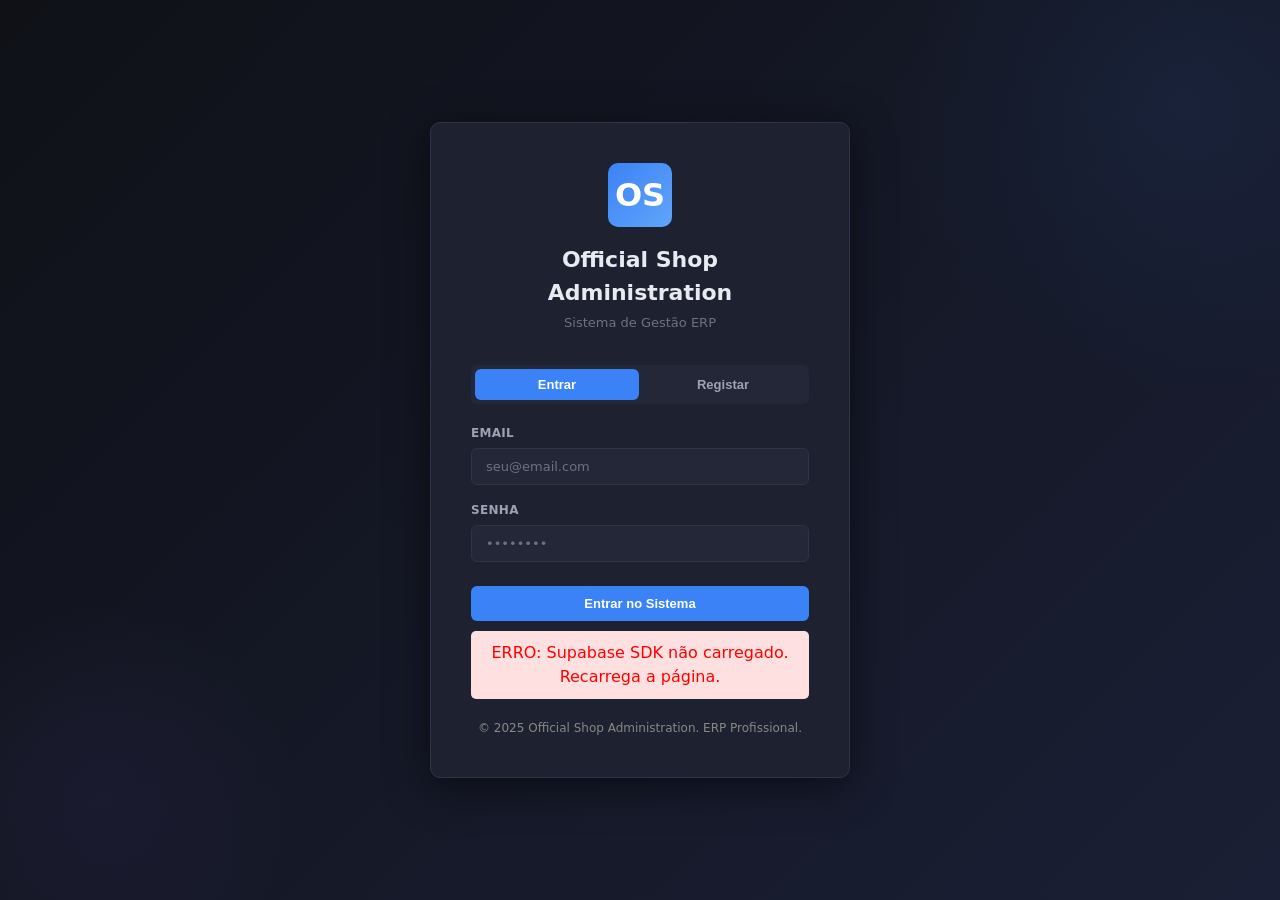
<file: index.html>
<!DOCTYPE html>
<html lang="pt">
<head>
  <meta charset="UTF-8">
  <meta name="viewport" content="width=device-width, initial-scale=1.0">
  <title>Official Shop Administration - Login</title>
  <link rel="stylesheet" href="css/style.css">
</head>
<body>
  <div class="login-page">
    <div class="login-box">
      <div class="login-logo">
        <div class="logo-icon-lg">OS</div>
        <h1>Official Shop Administration</h1>
        <p>Sistema de Gestão ERP</p>
      </div>

      <div class="tabs">
        <button class="tab-btn active" onclick="switchTab('login')">Entrar</button>
        <button class="tab-btn" onclick="switchTab('register')">Registar</button>
      </div>

      <div id="login-panel" class="tab-panel active">
        <form id="login-form" onsubmit="handleLogin(event)">
          <div class="form-group">
            <label class="form-label">Email</label>
            <input type="email" class="form-input" id="login-email" required placeholder="seu@email.com">
          </div>
          <div class="form-group">
            <label class="form-label">Senha</label>
            <input type="password" class="form-input" id="login-password" required placeholder="••••••••">
          </div>
          <button type="submit" class="btn btn-primary w-full" style="margin-top:8px;">
            <span id="login-spinner" class="loading-spinner hidden" style="width:16px;height:16px;border-width:2px;display:inline-block;vertical-align:middle;margin-right:8px;"></span>
            Entrar no Sistema
          </button>
        </form>
      </div>

      <div id="register-panel" class="tab-panel">
        <form id="register-form" onsubmit="handleRegister(event)">
          <div class="form-group">
            <label class="form-label">Nome Completo</label>
            <input type="text" class="form-input" id="reg-name" required placeholder="Seu nome">
          </div>
          <div class="form-group">
            <label class="form-label">Email</label>
            <input type="email" class="form-input" id="reg-email" required placeholder="seu@email.com">
          </div>
          <div class="form-group">
            <label class="form-label">Senha</label>
            <input type="password" class="form-input" id="reg-password" required placeholder="Mínimo 6 caracteres" minlength="6">
          </div>
          <div class="form-group">
            <label class="form-label">Perfil</label>
            <select class="form-select" id="reg-role">
              <option value="cashier">Operador de Caixa</option>
              <option value="junior_admin">Administrador Júnior</option>
              <option value="admin">Administrador</option>
            </select>
          </div>
          <button type="submit" class="btn btn-primary w-full" style="margin-top:8px;">
            Criar Conta
          </button>
        </form>
      </div>

      <div id="error-box" style="display:none;color:red;text-align:center;margin-top:10px;padding:10px;background:#ffe0e0;border-radius:5px;"></div>

      <div style="text-align:center;margin-top:20px;font-size:12px;color:#888;">
        <p>© 2025 Official Shop Administration. ERP Profissional.</p>
      </div>
    </div>
  </div>

  <!-- ========== SUPABASE SDK INLINE (sem CDN externo) ========== -->
  <script>
  /*! @supabase/supabase-js v2.39.0 - UMD build inline */
  (function(global,factory){typeof exports==="object"&&typeof module!=="undefined"?module.exports=factory():typeof define==="function"&&define.amd?define(factory):(global=typeof globalThis!=="undefined"?globalThis:global||self,global.supabase=factory())})(this,function(){"use strict";var commonjsGlobal=typeof globalThis!=="undefined"?globalThis:typeof window!=="undefined"?window:typeof global!=="undefined"?global:typeof self!=="undefined"?self:{};function getDefaultExportFromCjs(x){return x&&x.__esModule&&Object.prototype.hasOwnProperty.call(x,"default")?x["default"]:x}var supabaseUrlParser={exports:{}};(function(module,exports){(function(global,factory){module.exports=factory()})(commonjsGlobal,function(){function parse(url){var scheme=/^([a-z][a-z0-9+.-]*):/i.exec(url);if(!scheme)return null;var schemeLower=scheme[1].toLowerCase();var urlWithoutScheme=url.substring(scheme[0].length);if(schemeLower==="http"||schemeLower==="https"){var match=/^\/\/([^\/]+)/.exec(urlWithoutScheme);if(!match)return null;var hostPort=match[1];var path=urlWithoutScheme.substring(match[0].length)||"/";var hostMatch=/^([^:]+)(?::(\d+))?$/.exec(hostPort);var host=hostMatch[1];var port=hostMatch[2]?parseInt(hostMatch[2],10):schemeLower==="https"?443:80;return{scheme:schemeLower,host:host,port:port,path:path}}return null}return{parse:parse}})})(supabaseUrlParser);var supabaseUrlParserExports=supabaseUrlParser.exports;var parseUrl=getDefaultExportFromCjs(supabaseUrlParserExports);var PostgrestClient=class{constructor(url,{headers={},schema,fetch}={}){this.url=url;this.headers=Object.assign({},headers);this.schemaName=schema||"public";this.fetch=fetch};from(table){const url=new URL(`${this.url}/rest/v1/${table}`);return new PostgrestQueryBuilder(url,{headers:Object.assign({},this.headers),schema:this.schemaName,fetch:this.fetch})};rpc(fn,args={},{head=false,get=false,count}={}){let method;if(head)method="HEAD";else if(get)method="GET";else method="POST";const body=Object.values(args).some(x=>x!==void 0&&typeof x==="object"&&x!==null&&Object.getPrototypeOf(x)===Object.prototype)?JSON.stringify(args):null;let url=new URL(`${this.url}/rest/v1/rpc/${fn}`);if(method==="GET"&&args){Object.entries(args).forEach(([name,value])=>{if(value!==void 0)url.searchParams.append(name,value)})}return new PostgrestFilterBuilder({method,url,headers:Object.assign({},this.headers),schema:this.schemaName,fetch:this.fetch,allowEmpty:false},{count},{body})}};var PostgrestQueryBuilder=class{constructor(url,{headers={},schema,fetch}={}){this.url=url;this.headers=Object.assign({},headers);this.schemaName=schema;this.fetch=fetch};select(columns="*",{head=false,count}={}){const method=head?"HEAD":"GET";let url=new URL(this.url);url.searchParams.set("select",columns);return new PostgrestFilterBuilder({method,url,headers:Object.assign({},this.headers),schema:this.schemaName,fetch:this.fetch,allowEmpty:false},{count})};insert(values,{count,defaultToNull=true}={}){const method="POST";const headers=Object.assign({},this.headers);if(!defaultToNull)headers["Prefer"]="missing=default";const body=Array.isArray(values)?values:[values];return new PostgrestFilterBuilder({method,url:this.url,headers,schema:this.schemaName,fetch:this.fetch,allowEmpty:false},{count},{body})};upsert(values,{onConflict,ignoreDuplicates=false,count,defaultToNull=true}={}){const method="POST";const headers=Object.assign({},this.headers);const preferHeaders=["resolution="+(ignoreDuplicates?"ignore":"merge")+"-duplicates"];if(onConflict)url.searchParams.set("on_conflict",onConflict);if(count)preferHeaders.push("count="+count);if(!defaultToNull)preferHeaders.push("missing=default");headers["Prefer"]=preferHeaders.join(",");const body=Array.isArray(values)?values:[values];return new PostgrestFilterBuilder({method,url:this.url,headers,schema:this.schemaName,fetch:this.fetch,allowEmpty:false},{count},{body})};update(values,{count}={}){const method="PATCH";const body=values;return new PostgrestFilterBuilder({method,url:this.url,headers:Object.assign({},this.headers),schema:this.schemaName,fetch:this.fetch,allowEmpty:false},{count},{body})};delete({count}={}){const method="DELETE";return new PostgrestFilterBuilder({method,url:this.url,headers:Object.assign({},this.headers),schema:this.schemaName,fetch:this.fetch,allowEmpty:false},{count})}};var PostgrestFilterBuilder=class extends PostgrestQueryBuilder{constructor({method,url,headers,schema,fetch,allowEmpty},{count},{body}={}){super(url,{headers,schema,fetch});this.method=method;this.headers=headers;this.schema=schema;this.body=body;this.allowEmpty=allowEmpty;this.url=url;this.count=count};eq(column,value)=>{this.url.searchParams.append(column,"eq."+value);return this};neq(column,value)=>{this.url.searchParams.append(column,"neq."+value);return this};gt(column,value)=>{this.url.searchParams.append(column,"gt."+value);return this};gte(column,value)=>{this.url.searchParams.append(column,"gte."+value);return this};lt(column,value)=>{this.url.searchParams.append(column,"lt."+value);return this};lte(column,value)=>{this.url.searchParams.append(column,"lte."+value);return this};like(column,pattern)=>{this.url.searchParams.append(column,"like."+pattern);return this};ilike(column,pattern)=>{this.url.searchParams.append(column,"ilike."+pattern);return this};is(column,value)=>{this.url.searchParams.append(column,"is."+(value===null?"null":value));return this};in(column,values)=>{const cleanedValues=values.map((s)=>{if(typeof s==="string"&&new RegExp("[,()]").test(s))return'"'+s+'"';return""+s}).join(",");this.url.searchParams.append(column,"in.("+cleanedValues+")");return this};contains(column,value)=>{if(typeof value==="string"){this.url.searchParams.append(column,"cs."+value)}else if(Array.isArray(value)){this.url.searchParams.append(column,"cs.{"+value.join(",")+"}")}else{this.url.searchParams.append(column,"cs."+JSON.stringify(value))}return this};containedBy(column,value)=>{if(typeof value==="string"){this.url.searchParams.append(column,"cd."+value)}else if(Array.isArray(value)){this.url.searchParams.append(column,"cd.{"+value.join(",")+"}")}else{this.url.searchParams.append(column,"cd."+JSON.stringify(value))}return this};rangeLt(column,range)=>{this.url.searchParams.append(column,"sl."+range);return this};rangeGt(column,range)=>{this.url.searchParams.append(column,"sr."+range);return this};rangeGte(column,range)=>{this.url.searchParams.append(column,"nxl."+range);return this};rangeLte(column,range)=>{this.url.searchParams.append(column,"nxr."+range);return this};rangeAdjacent(column,range)=>{this.url.searchParams.append(column,"adj."+range);return this};overlaps(column,value)=>{if(typeof value==="string"){this.url.searchParams.append(column,"ov."+value)}else{this.url.searchParams.append(column,"ov.{"+value.join(",")+"}")}return this};textSearch(column,query,{type,config}={}){let typePart="";if(type==="plain"){typePart="pl"}else if(type==="phrase"){typePart="ph"}else if(type==="websearch"){typePart="w"}this.url.searchParams.append(column,typePart+"fts."+query);if(config)this.url.searchParams.append(column+".config",config);return this};match(query)=>{Object.entries(query).forEach(([column,value])=>{this.url.searchParams.append(column,"eq."+value)});return this};not(column,operator,value)=>{this.url.searchParams.append(column,"not."+operator+"."+value);return this};or(filters,{foreignTable}={})=>{const key=foreignTable?foreignTable+".or":"or";this.url.searchParams.append(key,"("+filters+")");return this};order(column,{ascending=true,nullsFirst,foreignTable}={})=>{const key=foreignTable?foreignTable+".order":"order";const value=column+"."+(ascending?"asc":"desc")+(nullsFirst===void 0?"":nullsFirst?".nullsfirst":".nullslast");this.url.searchParams.append(key,value);return this};limit(count,{foreignTable}={})=>{const key=foreignTable?foreignTable+".limit":"limit";this.url.searchParams.append(key,""+count);return this};range(from,to,{foreignTable}={})=>{const key=foreignTable?foreignTable+".range":"range";this.url.searchParams.append(key,from+"-"+to);return this};abortSignal(signal)=>{this.signal=signal;return this};single()=>{this.headers["Accept"]="application/vnd.pgrst.object+json";return this};maybeSingle()=>{this.headers["Accept"]="application/vnd.pgrst.object+json";this.allowEmpty=true;return this};csv()=>{this.headers["Accept"]="text/csv";return this};then(onfulfilled,onrejected){if(this.method!=="HEAD"){this.headers["Accept"]="application/json"}if(this.count){this.headers["Prefer"]=(this.headers["Prefer"]?this.headers["Prefer"]+",":"")+"count="+this.count}if(this.body){this.headers["Content-Type"]="application/json"}return this.fetch(this.url.toString(),{method:this.method,headers:this.headers,body:JSON.stringify(this.body),signal:this.signal}).then(async(res)=>{var _a,_b;let error=null;let data=null;let count=null;let status=res.status;let statusText=res.statusText;if(res.ok){const isReturnMinimal=((_a=res.headers.get("Preference-Applied"))!==null&&_a!==void 0?_a:"").match(/return=minimal/);if(this.method!=="HEAD"&&!isReturnMinimal){const text=await res.text();if(!text){}else if(this.headers["Accept"]==="text/csv"){data=text}else{data=JSON.parse(text)}}const countHeader=(_b=res.headers.get("content-range"))!==null&&_b!==void 0?_b:"";if(countHeader&&/^\d+(\-\d+)?\/(\*|\d+)$/.test(countHeader)){count=parseInt(countHeader.split("/")[1],10)}else if(countHeader&&countHeader!==""){count=parseInt(countHeader,10)}if(this.allowEmpty&&!data){return{error:null,data:null,count,status,statusText}}}else{const body=await res.text();try{error=JSON.parse(body)}catch{error={message:body}}if(error&&this.allowEmpty&&((error===null||error===void 0?void 0:error.details)==="Results contain 0 rows"||(error===null||error===void 0?void 0:error.details)==="The result contains 0 rows")){return{error:null,data:null,count,status,statusText}}if(error){return Promise.reject({message:`${res.statusText}`,details:error.message,hint:error.hint,code:error.code})}}return{error,data,count,status,statusText}}).then(onfulfilled,onrejected)}};var RealtimeClient=class{constructor(endpoint,{timeout=2e4,heartbeatIntervalMs=15e3,reconnectAfterMs,logger,params={},headers={},transport,worker,workerUrl}={}){this.endpoint=endpoint;this.socket=null;this.channels=[];this.sendBuffer=[];this.ref=0;this.timeout=timeout;this.heartbeatIntervalMs=heartbeatIntervalMs;this.reconnectAfterMs=reconnectAfterMs||(tries=>[1e3,2e3,5e3,1e4][tries-1]||1e4);this.logger=logger;this.params=params;this.headers=headers;this.transport=transport||WebSocket;this.worker=worker;this.workerUrl=workerUrl;this.conn=null;this.pendingHeartbeatRef=null;this.heartbeatTimer=void 0;this.reconnectTimer=void 0;this.stateChangeCallbacks={open:[],close:[],error:[],message:[]};this.accessTokenValue=null;this.connStatus=RealtimeClient.CONNECTION_STATE.Closed};static CONNECTION_STATE={Connecting:"connecting",Open:"open",Closing:"closing",Closed:"closed"};connect(){if(this.conn)return;this.conn=new this.transport(this.endpoint);this.conn.binaryType="arraybuffer";this.conn.onopen=()=>this._onConnOpen();this.conn.onerror=error=>this._onConnError(error);this.conn.onmessage=event=>this._onConnMessage(event);this.conn.onclose=event=>this._onConnClose(event)};disconnect(code,codeReason){if(this.conn){this.conn.onclose=function(){};this.conn.close(code,codeReason);this.conn=null}};channel(topic,chanParams={}){const chan=new RealtimeChannel(topic,chanParams,this);this.channels.push(chan);return chan};removeChannel(channel){return channel.unsubscribe().then(status=>{if(this.channels.length===0){this.disconnect()}return status})};removeAllChannels(){return Promise.all(this.channels.map(channel=>channel.unsubscribe()))};send(callback){if(this.isConnected()){callback()}else{this.sendBuffer.push(callback)}};updateToken(token){this.accessTokenValue=token;this.channels.forEach(channel=>{token&&channel.updateJoinPayload({access_token:token});if(channel.joinedOnce&&channel._isJoined()){channel.push(RealtimeChannel.CHANNEL_EVENTS.access_token,{access_token:token})}})};onOpen(callback){this.stateChangeCallbacks.open.push(callback)};onClose(callback){this.stateChangeCallbacks.close.push(callback)};onError(callback){this.stateChangeCallbacks.error.push(callback)};onMessage(callback){this.stateChangeCallbacks.message.push(callback)};connectionState(){switch(this.conn&&this.conn.readyState){case SOCKET_STATES.connecting:return RealtimeClient.CONNECTION_STATE.Connecting;case SOCKET_STATES.open:return RealtimeClient.CONNECTION_STATE.Open;case SOCKET_STATES.closing:return RealtimeClient.CONNECTION_STATE.Closing;default:return RealtimeClient.CONNECTION_STATE.Closed}};isConnected(){return this.connectionState()===RealtimeClient.CONNECTION_STATE.Open};_onConnOpen(){this.logger("transport","connected",this.endpoint);this._flushSendBuffer();this.reconnectTimer.reset();if(!this.worker)this._resetHeartbeat();else{this.worker.postMessage("start")}this.stateChangeCallbacks.open.forEach(callback=>callback())};_onConnClose(event){this.logger("transport","close",event);this._triggerChanError();this.heartbeatTimer&&clearInterval(this.heartbeatTimer);this.reconnectTimer.scheduleTimeout();this.stateChangeCallbacks.close.forEach(callback=>callback(event))};_onConnError(error){this.logger("transport",error);this._triggerChanError();this.stateChangeCallbacks.error.forEach(callback=>callback(error))};_triggerChanError(){this.channels.forEach(channel=>channel._trigger(RealtimeChannel.CHANNEL_EVENTS.error))};_onConnMessage(rawMessage){this.decode(rawMessage.data,msg=>{this.logger("transport",msg);this.stateChangeCallbacks.message.forEach(callback=>callback(msg));this._dispatchEvent(msg)})};_dispatchEvent(msg){if(!msg.event)return;if(msg.event==="pong"){this.pendingHeartbeatRef=null;return}if(msg.event==="presence_state"){this.channels.forEach(channel=>channel.presence._syncState(msg.payload))}else if(msg.event==="presence_diff"){this.channels.forEach(channel=>channel.presence._syncDiff(msg.payload))}else{this.channels.forEach(channel=>{if(channel._isMember(msg.topic))channel._trigger(msg.event,msg.payload,msg.ref)})}};_flushSendBuffer(){if(this.isConnected()&&this.sendBuffer.length>0){this.sendBuffer.forEach(callback=>callback());this.sendBuffer=[]}};_resetHeartbeat(){this.pendingHeartbeatRef=null;clearInterval(this.heartbeatTimer);this.heartbeatTimer=setInterval(()=>this._sendHeartbeat(),this.heartbeatIntervalMs)};_sendHeartbeat(){if(!this.isConnected())return;if(this.pendingHeartbeatRef){this.pendingHeartbeatRef=null;this.logger("transport","heartbeat timeout. Attempting to re-establish connection");this.conn.close(WS_CLOSE_NORMAL,"heartbeat timeout");return}this.pendingHeartbeatRef=this._makeRef();this.push({topic:"phoenix",event:"heartbeat",payload:{},ref:this.pendingHeartbeatRef})};_makeRef(){let newRef=this.ref+1;if(newRef===this.ref){this.ref=0}else{this.ref=newRef}return this.ref.toString()}};var SOCKET_STATES={connecting:0,open:1,closing:2,closed:3};var WS_CLOSE_NORMAL=1e3;var RealtimeChannel=class{constructor(topic,params={},socket){this.topic=topic;this.params=params;this.socket=socket;this.bindings=[];this.state=CHANNEL_STATES.closed;this.joinedOnce=false;this.pushBuffer=[];this.timeout=this.socket.timeout;this.presence=new RealtimePresence(this);this.joinPush=new Push(this,RealtimeChannel.CHANNEL_EVENTS.join,this.params,this.timeout);this.rejoinTimer=new Timer(()=>this._rejoinUntilConnected(),this.socket.reconnectAfterMs);this.joinPush.receive("ok",()=>{this.state=CHANNEL_STATES.joined;this.rejoinTimer.reset();this.pushBuffer.forEach(pushEvent=>pushEvent.send());this.pushBuffer=[]});this._onClose(()=>{this.rejoinTimer.reset();if(this.socket.logger)this.socket.logger("channel",`close ${this.topic} ${this.joinRef()}`);this.state=CHANNEL_STATES.closed;this.socket._removeChannel(this)});this._onError(reason=>{if(this._isLeaving()||this._isClosed())return;this.socket.logger("channel",`error ${this.topic}`,reason);this.state=CHANNEL_STATES.errored;this.rejoinTimer.scheduleTimeout()});this.joinPush.receive("timeout",()=>{if(!this._isJoining())return;this.socket.logger("channel",`timeout ${this.topic}`,this.joinPush.timeout);this.state=CHANNEL_STATES.errored;this.rejoinTimer.scheduleTimeout()});this._on(RealtimeChannel.CHANNEL_EVENTS.reply,{},(payload,ref)=>{this._trigger(this._replyEventName(ref),payload)})};static CHANNEL_EVENTS={close:"phx_close",error:"phx_error",join:"phx_join",reply:"phx_reply",leave:"phx_leave",access_token:"access_token"};subscribe(timeout=this.timeout){if(this.joinedOnce){throw`tried to subscribe multiple times. 'subscribe' can only be done a single time per channel instance`}this.joinedOnce=true;this._rejoin(timeout);return this.joinPush.receive("ok",()=>this.onOpen())};presenceState(){return this.presence.state};track(payload,opts={}){return this.send({type:"presence",event:"track",payload},opts)};untrack(opts={}){return this.send({type:"presence",event:"untrack"},opts)};on(type,filter={},callback){this._on(type,filter,callback)};send(payload,opts={}){const callback=()=>this._push(RealtimeChannel.CHANNEL_EVENTS.event,Object.assign(Object.assign({},payload),{type:"broadcast"}),opts);this._isJoined()?callback():this.pushBuffer.push(callback)};updateJoinPayload(payload){Object.assign(this.params,payload)};unsubscribe(timeout=this.timeout){this.state=CHANNEL_STATES.leaving;const onClose=()=>{this.socket.logger("channel",`leave ${this.topic}`);this._trigger(RealtimeChannel.CHANNEL_EVENTS.close,"leave",this._joinRef())};this.rejoinTimer.reset();this.joinPush.destroy();return new Promise(resolve=>{const leavePush=new Push(this,RealtimeChannel.CHANNEL_EVENTS.leave,Object.assign({},this.params),timeout);leavePush.receive("ok",()=>{onClose();resolve("ok")}).receive("timeout",()=>{onClose();resolve("timeout")}).receive("error",()=>{resolve("error")});leavePush.send();if(!this._canPush())leavePush.trigger("ok",{})})};_push(event,payload,timeout=this.timeout){if(!this.joinedOnce)throw`tried to push '${event}' to '${this.topic}' before joining. Use channel.subscribe() before pushing events`;let pushEvent=new Push(this,event,payload,timeout);if(this._canPush())pushEvent.send();else{pushEvent.startTimeout();this.pushBuffer.push(pushEvent)}return pushEvent};_onMessage(event,payload,ref){return payload};_isMember(topic){return this.topic===topic};_joinRef(){return this.joinPush.ref};_trigger(type,payload,ref){const{type:evt,filter}=this._getBindings(type);this._getBindings(type).filter(bind=>{if(!filter||Object.keys(filter).length===0)return true;return Object.keys(filter).every(key=>filter[key]===payload[key])}).map(bind=>bind.callback(payload,ref))};_isClosed(){return this.state===CHANNEL_STATES.closed};_isErrored(){return this.state===CHANNEL_STATES.errored};_isJoined(){return this.state===CHANNEL_STATES.joined};_isJoining(){return this.state===CHANNEL_STATES.joining};_isLeaving(){return this.state===CHANNEL_STATES.leaving};_replyEventName(ref){return`chan_reply_${ref}`};_on(event,filter,callback){this.bindings.push({type:event,filter,filter,callback})};_canPush(){return this.socket.isConnected()&&this._isJoined()};_rejoinUntilConnected(){this.rejoinTimer.scheduleTimeout();if(this.socket.isConnected())this._rejoin()};_rejoin(timeout=this.timeout){if(this._isLeaving())return;this.socket._leaveOpenTopic(this.topic);this.state=CHANNEL_STATES.joining;this.joinPush.resend(timeout)}};var CHANNEL_STATES={closed:"closed",errored:"errored",joined:"joined",joining:"joining",leaving:"leaving"};var Push=class{constructor(channel,event,payload,timeout){this.channel=channel;this.event=event;this.payload=payload;this.timeout=timeout;this.sent=false;this.ref="";this.refEvent=null;this.receivedResp=null;this.recHooks=[];this.resend=()=>{this.ref=this.channel.socket._makeRef();this.refEvent=this.channel._replyEventName(this.ref);this.channel._on(this.refEvent,{},payload=>{this.receivedResp=payload;this._matchReceive(payload)});this.sent=true;this.channel.socket.push({topic:this.channel.topic,event:this.event,payload:this.payload,ref:this.ref,join_ref:this.channel._joinRef()})};this.send=()=>{this.startTimeout();this.resend()};this.updatePayload(payload=>{this.payload=Object.assign(Object.assign({},this.payload),payload)});this.receive(status,callback){if(this._hasReceived(status)){callback(this.receivedResp.response)}else{this.recHooks.push({status,callback})}return this};this.startTimeout=()=>{if(this.timeoutTimer)clearTimeout(this.timeoutTimer);this.timeoutTimer=setTimeout(()=>{this.trigger("timeout",{})},this.timeout)};this.trigger(status,response)=>{if(this.refEvent)this.channel._trigger(this.refEvent,status,response)};this.destroy=()=>{this._clearTimeout();this.refEvent&&this.channel._off(this.refEvent)};this._clearTimeout=()=>{clearTimeout(this.timeoutTimer)};this._matchReceive=({status,response})=>{this.recHooks.filter(h=>h.status===status).forEach(h=>h.callback(response))};this._hasReceived=status=>status===this.receivedResp?.status};var RealtimePresence=class{constructor(channel){this.channel=channel;this.state={};this.pendingDiffs=[];this.joinRef=null;this.caller={onJoin:()=>{},onLeave:()=>{},onSync:()=>{}}};static syncState(currentState,newState,onJoin,onLeave){const state=this.cloneDeep(currentState);const transformedState=this.transformState(newState);const joins={};const leaves={};this.map(state,(key,presence)=>{if(!transformedState[key]){leaves[key]=this.cloneDeep(presence)}});this.map(transformedState,(key,newPresence)=>{const currentPresence=state[key];if(currentPresence){const newRefs=newPresence.metas.map(m=>m.phx_ref);const curRefs=currentPresence.metas.map(m=>m.phx_ref);const joinedMetas=newPresence.metas.filter(m=>curRefs.indexOf(m.phx_ref)<0);const leftMetas=currentPresence.metas.filter(m=>newRefs.indexOf(m.phx_ref)<0);if(joinedMetas.length>0){joins[key]=newPresence;joins[key].metas=joinedMetas}if(leftMetas.length>0){leaves[key]=this.cloneDeep(currentPresence);leaves[key].metas=leftMetas}}else{joins[key]=newPresence}});return this.syncDiff(state,{joins,leaves},onJoin,onLeave)};static syncDiff(state,diff,onJoin,onLeave){const{joins,leaves}=diff;if(!onJoin)onJoin=()=>{};if(!onLeave)onLeave=()=>{};this.map(joins,(key,newPresence)=>{const currentPresence=state[key];state[key]=newPresence;if(currentPresence){const joinedRefs=state[key].metas.map(m=>m.phx_ref);const curRefs=currentPresence.metas.filter(m=>joinedRefs.indexOf(m.phx_ref)<0);state[key].metas.unshift(...curRefs)}onJoin(key,currentPresence,newPresence)});this.map(leaves,(key,leftPresence)=>{const currentPresence=state[key];if(!currentPresence)return;const refsToRemove=leftPresence.metas.map(m=>m.phx_ref);currentPresence.metas=currentPresence.metas.filter(m=>refsToRemove.indexOf(m.phx_ref)<0);if(currentPresence.metas.length===0){delete state[key]}else{state[key]=currentPresence}onLeave(key,currentPresence,leftPresence)});return state};static map(obj,func){Object.getOwnPropertyNames(obj).forEach(key=>func(key,obj[key]))};static transformState(state){state=this.cloneDeep(state);return Object.getOwnPropertyNames(state).reduce((newState,key)=>{const pres=state[key];if("metas"in pres){newState[key]=pres}else{newState[key]={metas:[pres]}}return newState},{})};static cloneDeep(obj){return JSON.parse(JSON.stringify(obj))}};var SupabaseAuthClient=class{constructor({url="",headers={},fetch}={}){this.url=new URL(`${url}/auth/v1`);this.headers=Object.assign({},headers);this.fetch=fetch||fetch.bind(globalThis)};signUp({email,password,phone,options}={}){return this._request("POST",`${this.url}/signup`,{headers:this.headers,body:JSON.stringify({email,password,phone,data:options?.data})})};signInWithPassword({email,password,phone}={}){return this._request("POST",`${this.url}/token?grant_type=password`,{headers:this.headers,body:JSON.stringify({email,password,phone})})};signOut(){return this._request("POST",`${this.url}/logout`,{headers:this.headers})};getUser(jwt){return this._request("GET",`${this.url}/user`,{headers:Object.assign({},this.headers,{Authorization:`Bearer ${jwt}`})})};_request(method,url,options){return this.fetch(url,Object.assign({method},options)).then(async(res)=>{if(!res.ok){const error=await res.json();throw error}return res.json()})}};function createClient(supabaseUrl,supabaseKey,options={}){const{db,auth,realtime,global}=options;const headers=Object.assign({"X-Client-Info":`supabase-js/2.39.0`},global?.headers);return{from:(table)=>new PostgrestClient(supabaseUrl,{headers:Object.assign({},headers,{"apikey":supabaseKey,"Authorization":`Bearer ${supabaseKey}`}),schema:(db===null||db===void 0?void 0:db.schema)||"public",fetch:global?.fetch}).from(table),auth:new SupabaseAuthClient({url:supabaseUrl,headers:Object.assign({},headers,{"apikey":supabaseKey}),fetch:global?.fetch}),channel:(name)=>new RealtimeChannel(name,{},new RealtimeClient(`${supabaseUrl.replace("http","ws")}/realtime/v1/websocket?apikey=${supabaseKey}&vsn=1.0.0`,{headers,transport:global?.WebSocket||WebSocket,fetch:global?.fetch})),removeChannel:(channel)=>channel.unsubscribe(),removeAllChannels:()=>Promise.resolve()}};return{createClient:createClient}})});
  </script>

  <!-- ========== CONFIGURAÇÃO DO TEU SUPABASE ========== -->
  <script>
    const SUPABASE_URL = 'https://xkckgzxtsiwoqqvopnkn.supabase.co';
    const SUPABASE_KEY = 'sb_publishable_juqKcXrT73-MdSf0qERjyQ_g1GHZoGQ';
    let supabase = null;

    function initSupabase() {
      if (!supabase) {
        if (typeof window.supabase !== 'undefined' && typeof window.supabase.createClient === 'function') {
          supabase = window.supabase.createClient(SUPABASE_URL, SUPABASE_KEY);
        } else {
          document.getElementById('error-box').textContent = 'ERRO: Supabase SDK não carregado. Recarrega a página.';
          document.getElementById('error-box').style.display = 'block';
          throw new Error('Supabase SDK não carregado');
        }
      }
      return supabase;
    }

    function getSupabase() {
      if (!supabase) initSupabase();
      return supabase;
    }

    async function signIn(email, password) {
      const sb = getSupabase();
      const { data, error } = await sb.auth.signInWithPassword({ email, password });
      if (error) throw error;
      return data;
    }

    async function signUp(email, password, userData) {
      const sb = getSupabase();
      const { data, error } = await sb.auth.signUp({ email, password, options: { data: userData } });
      if (error) throw error;
      return data;
    }

    async function signOut() {
      const sb = getSupabase();
      await sb.auth.signOut();
      localStorage.removeItem('currentUser');
      sessionStorage.removeItem('cashierOpen');
      window.location.href = 'index.html';
    }

    async function getCurrentUser() {
      const sb = getSupabase();
      const { data: { user } } = await sb.auth.getUser();
      if (!user) return null;
      try {
        const { data: profile } = await sb.from('users').select('*').eq('id', user.id).single();
        if (profile) {
          localStorage.setItem('currentUser', JSON.stringify(profile));
          return profile;
        }
      } catch (e) {}
      return { id: user.id, email: user.email, name: user.email, role: 'cashier' };
    }

    function getStoredUser() {
      try { return JSON.parse(localStorage.getItem('currentUser')); } catch { return null; }
    }

    function hasRole(role) {
      const user = getStoredUser();
      return user && user.role === role;
    }

    function requireAuth() {
      const user = getStoredUser();
      if (!user) { window.location.href = 'index.html'; return false; }
      return user;
    }

    function requireAdmin() {
      const user = requireAuth();
      if (!user) return false;
      if (user.role !== 'admin' && user.role !== 'junior_admin') { window.location.href = 'index.html'; return false; }
      return user;
    }

    function requireCashier() {
      const user = requireAuth();
      if (!user) return false;
      if (user.role !== 'cashier' && user.role !== 'admin' && user.role !== 'junior_admin') { window.location.href = 'index.html'; return false; }
      return user;
    }

    async function fetchAll(table, options = {}) {
      const sb = getSupabase();
      let query = sb.from(table).select(options.select || '*');
      if (options.eq) query = query.eq(options.eq.column, options.eq.value);
      if (options.order) query = query.order(options.order.column, { ascending: options.order.ascending ?? false });
      if (options.limit) query = query.limit(options.limit);
      const { data, error } = await query;
      if (error) throw error;
      return data || [];
    }

    async function fetchById(table, id) {
      const sb = getSupabase();
      const { data, error } = await sb.from(table).select('*').eq('id', id).single();
      if (error) throw error;
      return data;
    }

    async function insertRecord(table, record) {
      const sb = getSupabase();
      const { data, error } = await sb.from(table).insert(record).select().single();
      if (error) throw error;
      return data;
    }

    async function updateRecord(table, id, record) {
      const sb = getSupabase();
      const { data, error } = await sb.from(table).update(record).eq('id', id).select().single();
      if (error) throw error;
      return data;
    }

    async function deleteRecord(table, id) {
      const sb = getSupabase();
      const { error } = await sb.from(table).delete().eq('id', id);
      if (error) throw error;
    }

    function subscribeToTable(table, callback) {
      const sb = getSupabase();
      return sb.channel(table + '_changes')
        .on('postgres_changes', { event: '*', schema: 'public', table }, callback)
        .subscribe();
    }

    async function logAudit(action, tableName, beforeData, afterData) {
      const user = getStoredUser();
      try {
        await insertRecord('audit_logs', {
          user_id: user?.id || null,
          action,
          table_name: tableName,
          before_data: beforeData ? JSON.stringify(beforeData) : null,
          after_data: afterData ? JSON.stringify(afterData) : null
        });
      } catch (e) { console.error('Audit log error:', e); }
    }

    const OFFLINE_QUEUE_KEY = 'offline_queue';
    function getOfflineQueue() {
      try { return JSON.parse(localStorage.getItem(OFFLINE_QUEUE_KEY)) || []; } catch { return []; }
    }
    function addToOfflineQueue(operation) {
      const queue = getOfflineQueue();
      queue.push({ ...operation, timestamp: new Date().toISOString() });
      localStorage.setItem(OFFLINE_QUEUE_KEY, JSON.stringify(queue));
    }
    async function syncOfflineQueue() {
      const queue = getOfflineQueue();
      if (!queue.length) return;
      const sb = getSupabase();
      for (const op of queue) {
        try {
          if (op.type === 'insert') await sb.from(op.table).insert(op.record);
          else if (op.type === 'update') await sb.from(op.table).update(op.record).eq('id', op.id);
          else if (op.type === 'delete') await sb.from(op.table).delete().eq('id', op.id);
        } catch (e) { console.error('Sync error:', e); }
      }
      localStorage.removeItem(OFFLINE_QUEUE_KEY);
      if (typeof showToast !== 'undefined') showToast('info', queue.length + ' operações sincronizadas');
    }
    function isOnline() { return navigator.onLine; }

    window.SUPABASE_URL = SUPABASE_URL;
    window.SUPABASE_KEY = SUPABASE_KEY;
    window.initSupabase = initSupabase;
    window.getSupabase = getSupabase;
    window.signIn = signIn;
    window.signUp = signUp;
    window.signOut = signOut;
    window.getCurrentUser = getCurrentUser;
    window.getStoredUser = getStoredUser;
    window.hasRole = hasRole;
    window.requireAuth = requireAuth;
    window.requireAdmin = requireAdmin;
    window.requireCashier = requireCashier;
    window.fetchAll = fetchAll;
    window.fetchById = fetchById;
    window.insertRecord = insertRecord;
    window.updateRecord = updateRecord;
    window.deleteRecord = deleteRecord;
    window.subscribeToTable = subscribeToTable;
    window.logAudit = logAudit;
    window.getOfflineQueue = getOfflineQueue;
    window.addToOfflineQueue = addToOfflineQueue;
    window.syncOfflineQueue = syncOfflineQueue;
    window.isOnline = isOnline;
  </script>

  <!-- ========== LÓGICA DA PÁGINA ========== -->
  <script>
    document.addEventListener('DOMContentLoaded', () => {
      initSupabase();
      checkSession();
    });

    async function checkSession() {
      try {
        const user = await getCurrentUser();
        if (user) {
          if (user.role === 'admin' || user.role === 'junior_admin') {
            window.location.href = 'admin.html';
          } else {
            window.location.href = 'cashier.html';
          }
        }
      } catch (err) {
        console.log('Sem sessão ativa');
      }
    }

    function switchTab(tab) {
      document.querySelectorAll('.tab-btn').forEach(b => b.classList.remove('active'));
      document.querySelectorAll('.tab-panel').forEach(p => p.classList.remove('active'));
      if (tab === 'login') {
        document.querySelectorAll('.tab-btn')[0].classList.add('active');
        document.getElementById('login-panel').classList.add('active');
      } else {
        document.querySelectorAll('.tab-btn')[1].classList.add('active');
        document.getElementById('register-panel').classList.add('active');
      }
    }

    async function handleLogin(e) {
      e.preventDefault();
      const spinner = document.getElementById('login-spinner');
      spinner.classList.remove('hidden');
      document.getElementById('error-box').style.display = 'none';
      try {
        const email = document.getElementById('login-email').value.trim();
        const password = document.getElementById('login-password').value;
        await signIn(email, password);
        const user = await getCurrentUser();
        if (typeof showToast !== 'undefined') showToast('success', 'Bem-vindo, ' + (user.name || user.email) + '!');
        setTimeout(() => {
          if (user.role === 'admin' || user.role === 'junior_admin') {
            window.location.href = 'admin.html';
          } else {
            window.location.href = 'cashier.html';
          }
        }, 500);
      } catch (err) {
        document.getElementById('error-box').textContent = err.message || 'Erro ao entrar';
        document.getElementById('error-box').style.display = 'block';
      } finally {
        spinner.classList.add('hidden');
      }
    }

    async function handleRegister(e) {
      e.preventDefault();
      document.getElementById('error-box').style.display = 'none';
      try {
        const name = document.getElementById('reg-name').value.trim();
        const email = document.getElementById('reg-email').value.trim();
        const password = document.getElementById('reg-password').value;
        const role = document.getElementById('reg-role').value;
        if (!name) throw new Error('Nome é obrigatório');
        if (!email) throw new Error('Email é obrigatório');
        if (!password || password.length < 6) throw new Error('Senha deve ter no mínimo 6 caracteres');
        const { data: authData, error: authError } = await getSupabase().auth.signUp({
          email, password,
          options: { data: { name, role } }
        });
        if (authError) throw authError;
        if (authData.user) {
          await insertRecord('users', {
            id: authData.user.id,
            name: name,
            email: email,
            role: role
          });
        }
        if (typeof showToast !== 'undefined') showToast('success', 'Conta criada com sucesso! Verifique seu email.');
        switchTab('login');
      } catch (err) {
        document.getElementById('error-box').textContent = err.message || 'Erro ao registar';
        document.getElementById('error-box').style.display = 'block';
      }
    }
  </script>
</body>
</html>
</file>
<file: css/style.css>
/* ============================================
   OFFICIAL SHOP ADMINISTRATION - ERP
   Tema Escuro Profissional
   ============================================ */

:root {
  --bg-primary: #0f1117;
  --bg-secondary: #1a1d29;
  --bg-tertiary: #232738;
  --bg-card: #1e2130;
  --bg-hover: #2a2f42;
  --border-color: #2e3348;
  --text-primary: #e8eaf2;
  --text-secondary: #9ca3b5;
  --text-muted: #6b7280;
  --accent-primary: #3b82f6;
  --accent-secondary: #60a5fa;
  --accent-hover: #2563eb;
  --success: #22c55e;
  --success-bg: rgba(34,197,94,0.15);
  --danger: #ef4444;
  --danger-bg: rgba(239,68,68,0.15);
  --warning: #f59e0b;
  --warning-bg: rgba(245,158,11,0.15);
  --info: #3b82f6;
  --info-bg: rgba(59,130,246,0.15);
  --shadow: 0 4px 24px rgba(0,0,0,0.4);
  --shadow-lg: 0 8px 40px rgba(0,0,0,0.5);
  --radius: 10px;
  --radius-sm: 6px;
  --transition: all 0.2s ease;
}

* { margin: 0; padding: 0; box-sizing: border-box; }

html { scroll-behavior: smooth; }

body {
  font-family: 'Segoe UI', system-ui, -apple-system, sans-serif;
  background: var(--bg-primary);
  color: var(--text-primary);
  min-height: 100vh;
  overflow-x: hidden;
  line-height: 1.5;
}

/* Scrollbar */
::-webkit-scrollbar { width: 6px; height: 6px; }
::-webkit-scrollbar-track { background: var(--bg-primary); }
::-webkit-scrollbar-thumb { background: var(--border-color); border-radius: 3px; }
::-webkit-scrollbar-thumb:hover { background: var(--text-muted); }

/* Layout */
.app-layout {
  display: grid;
  grid-template-columns: 260px 1fr;
  min-height: 100vh;
}

/* Sidebar */
.sidebar {
  background: var(--bg-secondary);
  border-right: 1px solid var(--border-color);
  display: flex;
  flex-direction: column;
  position: fixed;
  width: 260px;
  height: 100vh;
  z-index: 100;
  overflow-y: auto;
}

.sidebar-header {
  padding: 20px;
  border-bottom: 1px solid var(--border-color);
  display: flex;
  align-items: center;
  gap: 12px;
}

.sidebar-header .logo-icon {
  width: 40px;
  height: 40px;
  background: linear-gradient(135deg, var(--accent-primary), var(--accent-secondary));
  border-radius: var(--radius-sm);
  display: flex;
  align-items: center;
  justify-content: center;
  font-size: 20px;
  font-weight: 700;
  color: white;
}

.sidebar-header .logo-text {
  font-size: 16px;
  font-weight: 700;
  color: var(--text-primary);
  line-height: 1.2;
}

.sidebar-header .logo-sub {
  font-size: 11px;
  color: var(--text-muted);
  text-transform: uppercase;
  letter-spacing: 0.5px;
}

.sidebar-nav {
  flex: 1;
  padding: 12px;
  display: flex;
  flex-direction: column;
  gap: 2px;
}

.nav-item {
  display: flex;
  align-items: center;
  gap: 12px;
  padding: 12px 14px;
  border-radius: var(--radius-sm);
  cursor: pointer;
  transition: var(--transition);
  color: var(--text-secondary);
  font-size: 14px;
  font-weight: 500;
  border: none;
  background: none;
  width: 100%;
  text-align: left;
  position: relative;
}

.nav-item:hover {
  background: var(--bg-hover);
  color: var(--text-primary);
}

.nav-item.active {
  background: rgba(59,130,246,0.15);
  color: var(--accent-secondary);
}

.nav-item.active::before {
  content: '';
  position: absolute;
  left: 0;
  top: 50%;
  transform: translateY(-50%);
  width: 3px;
  height: 20px;
  background: var(--accent-primary);
  border-radius: 0 2px 2px 0;
}

.nav-item .nav-icon {
  width: 20px;
  height: 20px;
  display: flex;
  align-items: center;
  justify-content: center;
  font-size: 16px;
}

.nav-section {
  padding: 16px 14px 8px;
  font-size: 11px;
  font-weight: 600;
  color: var(--text-muted);
  text-transform: uppercase;
  letter-spacing: 0.8px;
}

.sidebar-footer {
  padding: 16px;
  border-top: 1px solid var(--border-color);
}

.user-card {
  display: flex;
  align-items: center;
  gap: 10px;
  padding: 10px;
  background: var(--bg-tertiary);
  border-radius: var(--radius-sm);
}

.user-avatar {
  width: 36px;
  height: 36px;
  border-radius: 50%;
  background: linear-gradient(135deg, var(--accent-primary), #8b5cf6);
  display: flex;
  align-items: center;
  justify-content: center;
  font-weight: 700;
  font-size: 14px;
  color: white;
}

.user-info { flex: 1; min-width: 0; }

.user-name {
  font-size: 13px;
  font-weight: 600;
  color: var(--text-primary);
  white-space: nowrap;
  overflow: hidden;
  text-overflow: ellipsis;
}

.user-role {
  font-size: 11px;
  color: var(--text-muted);
  text-transform: capitalize;
}

/* Main Content */
.main-content {
  margin-left: 260px;
  min-height: 100vh;
  display: flex;
  flex-direction: column;
}

.topbar {
  height: 64px;
  background: var(--bg-secondary);
  border-bottom: 1px solid var(--border-color);
  display: flex;
  align-items: center;
  justify-content: space-between;
  padding: 0 24px;
  position: sticky;
  top: 0;
  z-index: 50;
}

.topbar-left {
  display: flex;
  align-items: center;
  gap: 16px;
}

.page-title {
  font-size: 20px;
  font-weight: 700;
  color: var(--text-primary);
}

.page-subtitle {
  font-size: 13px;
  color: var(--text-secondary);
}

.topbar-right {
  display: flex;
  align-items: center;
  gap: 12px;
}

/* Buttons */
.btn {
  display: inline-flex;
  align-items: center;
  justify-content: center;
  gap: 8px;
  padding: 10px 18px;
  border-radius: var(--radius-sm);
  font-size: 13px;
  font-weight: 600;
  cursor: pointer;
  transition: var(--transition);
  border: none;
  outline: none;
}

.btn-primary {
  background: var(--accent-primary);
  color: white;
}

.btn-primary:hover { background: var(--accent-hover); }

.btn-secondary {
  background: var(--bg-tertiary);
  color: var(--text-primary);
  border: 1px solid var(--border-color);
}

.btn-secondary:hover { background: var(--bg-hover); }

.btn-danger {
  background: var(--danger);
  color: white;
}

.btn-danger:hover { background: #dc2626; }

.btn-success {
  background: var(--success);
  color: white;
}

.btn-success:hover { background: #16a34a; }

.btn-sm { padding: 6px 12px; font-size: 12px; }

.btn-lg { padding: 14px 28px; font-size: 15px; }

.btn-icon {
  width: 36px;
  height: 36px;
  padding: 0;
  border-radius: var(--radius-sm);
}

/* Content Area */
.content-area {
  flex: 1;
  padding: 24px;
  overflow-y: auto;
}

/* Stats Grid */
.stats-grid {
  display: grid;
  grid-template-columns: repeat(auto-fit, minmax(240px, 1fr));
  gap: 16px;
  margin-bottom: 24px;
}

.stat-card {
  background: var(--bg-card);
  border: 1px solid var(--border-color);
  border-radius: var(--radius);
  padding: 20px;
  display: flex;
  align-items: flex-start;
  gap: 16px;
  transition: var(--transition);
}

.stat-card:hover {
  border-color: var(--accent-primary);
  transform: translateY(-2px);
  box-shadow: var(--shadow);
}

.stat-icon {
  width: 48px;
  height: 48px;
  border-radius: var(--radius-sm);
  display: flex;
  align-items: center;
  justify-content: center;
  font-size: 22px;
  flex-shrink: 0;
}

.stat-icon.blue { background: var(--info-bg); color: var(--info); }
.stat-icon.green { background: var(--success-bg); color: var(--success); }
.stat-icon.orange { background: var(--warning-bg); color: var(--warning); }
.stat-icon.red { background: var(--danger-bg); color: var(--danger); }

.stat-details { flex: 1; }

.stat-label {
  font-size: 12px;
  color: var(--text-muted);
  text-transform: uppercase;
  letter-spacing: 0.5px;
  margin-bottom: 4px;
}

.stat-value {
  font-size: 24px;
  font-weight: 700;
  color: var(--text-primary);
  margin-bottom: 4px;
}

.stat-change {
  font-size: 12px;
  font-weight: 600;
}

.stat-change.positive { color: var(--success); }
.stat-change.negative { color: var(--danger); }

/* Cards */
.card {
  background: var(--bg-card);
  border: 1px solid var(--border-color);
  border-radius: var(--radius);
  overflow: hidden;
  margin-bottom: 24px;
}

.card-header {
  padding: 16px 20px;
  border-bottom: 1px solid var(--border-color);
  display: flex;
  align-items: center;
  justify-content: space-between;
}

.card-title {
  font-size: 15px;
  font-weight: 600;
  color: var(--text-primary);
}

.card-body { padding: 20px; }

.card-footer {
  padding: 12px 20px;
  border-top: 1px solid var(--border-color);
  background: var(--bg-secondary);
}

/* Tables */
.table-container {
  overflow-x: auto;
}

table {
  width: 100%;
  border-collapse: collapse;
  font-size: 13px;
}

thead th {
  padding: 12px 16px;
  text-align: left;
  font-size: 11px;
  font-weight: 600;
  color: var(--text-muted);
  text-transform: uppercase;
  letter-spacing: 0.5px;
  border-bottom: 1px solid var(--border-color);
  background: var(--bg-secondary);
  white-space: nowrap;
}

tbody td {
  padding: 12px 16px;
  border-bottom: 1px solid var(--border-color);
  color: var(--text-primary);
  vertical-align: middle;
}

tbody tr:hover td {
  background: var(--bg-hover);
}

tbody tr:last-child td {
  border-bottom: none;
}

/* Badges */
.badge {
  display: inline-flex;
  align-items: center;
  gap: 4px;
  padding: 4px 10px;
  border-radius: 20px;
  font-size: 11px;
  font-weight: 600;
}

.badge-success { background: var(--success-bg); color: var(--success); }
.badge-danger { background: var(--danger-bg); color: var(--danger); }
.badge-warning { background: var(--warning-bg); color: var(--warning); }
.badge-info { background: var(--info-bg); color: var(--info); }

/* Forms */
.form-group {
  margin-bottom: 16px;
}

.form-label {
  display: block;
  font-size: 12px;
  font-weight: 600;
  color: var(--text-secondary);
  margin-bottom: 6px;
  text-transform: uppercase;
  letter-spacing: 0.3px;
}

.form-input,
.form-select,
.form-textarea {
  width: 100%;
  padding: 10px 14px;
  background: var(--bg-tertiary);
  border: 1px solid var(--border-color);
  border-radius: var(--radius-sm);
  color: var(--text-primary);
  font-size: 13px;
  transition: var(--transition);
  font-family: inherit;
}

.form-input:focus,
.form-select:focus,
.form-textarea:focus {
  outline: none;
  border-color: var(--accent-primary);
  box-shadow: 0 0 0 3px rgba(59,130,246,0.1);
}

.form-input::placeholder,
.form-textarea::placeholder {
  color: var(--text-muted);
}

.form-textarea {
  resize: vertical;
  min-height: 80px;
}

.form-row {
  display: grid;
  grid-template-columns: 1fr 1fr;
  gap: 16px;
}

.form-hint {
  font-size: 11px;
  color: var(--text-muted);
  margin-top: 4px;
}

/* Search & Filters */
.search-box {
  position: relative;
  flex: 1;
  max-width: 400px;
}

.search-box input {
  width: 100%;
  padding: 10px 14px 10px 38px;
  background: var(--bg-tertiary);
  border: 1px solid var(--border-color);
  border-radius: var(--radius-sm);
  color: var(--text-primary);
  font-size: 13px;
  transition: var(--transition);
}

.search-box input:focus {
  outline: none;
  border-color: var(--accent-primary);
}

.search-box::before {
  content: '\1F50D';
  position: absolute;
  left: 12px;
  top: 50%;
  transform: translateY(-50%);
  font-size: 14px;
  color: var(--text-muted);
}

.filters-bar {
  display: flex;
  align-items: center;
  gap: 12px;
  margin-bottom: 16px;
  flex-wrap: wrap;
}

/* Modal */
.modal-overlay {
  position: fixed;
  inset: 0;
  background: rgba(0,0,0,0.7);
  backdrop-filter: blur(4px);
  display: flex;
  align-items: center;
  justify-content: center;
  z-index: 1000;
  opacity: 0;
  pointer-events: none;
  transition: opacity 0.2s ease;
}

.modal-overlay.active {
  opacity: 1;
  pointer-events: all;
}

.modal {
  background: var(--bg-card);
  border: 1px solid var(--border-color);
  border-radius: var(--radius);
  width: 90%;
  max-width: 560px;
  max-height: 90vh;
  overflow-y: auto;
  transform: scale(0.95) translateY(10px);
  transition: transform 0.2s ease;
  box-shadow: var(--shadow-lg);
}

.modal-overlay.active .modal {
  transform: scale(1) translateY(0);
}

.modal-lg { max-width: 800px; }

.modal-header {
  padding: 20px;
  border-bottom: 1px solid var(--border-color);
  display: flex;
  align-items: center;
  justify-content: space-between;
}

.modal-title {
  font-size: 16px;
  font-weight: 700;
  color: var(--text-primary);
}

.modal-close {
  width: 32px;
  height: 32px;
  border-radius: var(--radius-sm);
  border: none;
  background: var(--bg-tertiary);
  color: var(--text-secondary);
  cursor: pointer;
  display: flex;
  align-items: center;
  justify-content: center;
  font-size: 16px;
  transition: var(--transition);
}

.modal-close:hover {
  background: var(--danger);
  color: white;
}

.modal-body { padding: 20px; }

.modal-footer {
  padding: 16px 20px;
  border-top: 1px solid var(--border-color);
  display: flex;
  justify-content: flex-end;
  gap: 10px;
}

/* Toast Notifications */
.toast-container {
  position: fixed;
  top: 20px;
  right: 20px;
  z-index: 2000;
  display: flex;
  flex-direction: column;
  gap: 8px;
}

.toast {
  padding: 14px 18px;
  border-radius: var(--radius-sm);
  font-size: 13px;
  font-weight: 500;
  display: flex;
  align-items: center;
  gap: 10px;
  min-width: 300px;
  max-width: 420px;
  animation: toastIn 0.3s ease;
  box-shadow: var(--shadow-lg);
  border: 1px solid transparent;
}

.toast.toast-success {
  background: var(--success-bg);
  color: var(--success);
  border-color: rgba(34,197,94,0.3);
}

.toast.toast-error {
  background: var(--danger-bg);
  color: var(--danger);
  border-color: rgba(239,68,68,0.3);
}

.toast.toast-warning {
  background: var(--warning-bg);
  color: var(--warning);
  border-color: rgba(245,158,11,0.3);
}

.toast.toast-info {
  background: var(--info-bg);
  color: var(--info);
  border-color: rgba(59,130,246,0.3);
}

@keyframes toastIn {
  from { opacity: 0; transform: translateX(20px); }
  to { opacity: 1; transform: translateX(0); }
}

@keyframes toastOut {
  from { opacity: 1; transform: translateX(0); }
  to { opacity: 0; transform: translateX(20px); }
}

.toast.hiding {
  animation: toastOut 0.3s ease forwards;
}

/* Login Page */
.login-page {
  min-height: 100vh;
  display: flex;
  align-items: center;
  justify-content: center;
  background: linear-gradient(135deg, var(--bg-primary) 0%, #1a1f35 100%);
  position: relative;
  overflow: hidden;
}

.login-page::before {
  content: '';
  position: absolute;
  width: 600px;
  height: 600px;
  background: radial-gradient(circle, rgba(59,130,246,0.08) 0%, transparent 70%);
  top: -200px;
  right: -200px;
  border-radius: 50%;
}

.login-page::after {
  content: '';
  position: absolute;
  width: 400px;
  height: 400px;
  background: radial-gradient(circle, rgba(139,92,246,0.06) 0%, transparent 70%);
  bottom: -100px;
  left: -100px;
  border-radius: 50%;
}

.login-box {
  background: var(--bg-card);
  border: 1px solid var(--border-color);
  border-radius: var(--radius);
  padding: 40px;
  width: 100%;
  max-width: 420px;
  position: relative;
  z-index: 1;
  box-shadow: var(--shadow-lg);
}

.login-logo {
  text-align: center;
  margin-bottom: 32px;
}

.login-logo .logo-icon-lg {
  width: 64px;
  height: 64px;
  background: linear-gradient(135deg, var(--accent-primary), var(--accent-secondary));
  border-radius: var(--radius);
  display: inline-flex;
  align-items: center;
  justify-content: center;
  font-size: 32px;
  font-weight: 700;
  color: white;
  margin-bottom: 16px;
}

.login-logo h1 {
  font-size: 22px;
  font-weight: 700;
  color: var(--text-primary);
}

.login-logo p {
  font-size: 13px;
  color: var(--text-muted);
  margin-top: 4px;
}

/* Tabs */
.tabs {
  display: flex;
  gap: 2px;
  background: var(--bg-tertiary);
  border-radius: var(--radius-sm);
  padding: 4px;
  margin-bottom: 20px;
}

.tab-btn {
  flex: 1;
  padding: 8px 16px;
  border: none;
  background: none;
  color: var(--text-secondary);
  font-size: 13px;
  font-weight: 600;
  cursor: pointer;
  border-radius: var(--radius-sm);
  transition: var(--transition);
}

.tab-btn.active {
  background: var(--accent-primary);
  color: white;
}

.tab-btn:hover:not(.active) {
  color: var(--text-primary);
}

.tab-panel { display: none; }
.tab-panel.active { display: block; }

/* Pagination */
.pagination {
  display: flex;
  align-items: center;
  justify-content: center;
  gap: 4px;
  margin-top: 16px;
}

.page-btn {
  min-width: 32px;
  height: 32px;
  display: flex;
  align-items: center;
  justify-content: center;
  padding: 0 8px;
  border: 1px solid var(--border-color);
  background: var(--bg-tertiary);
  color: var(--text-secondary);
  border-radius: var(--radius-sm);
  font-size: 12px;
  font-weight: 600;
  cursor: pointer;
  transition: var(--transition);
}

.page-btn:hover {
  border-color: var(--accent-primary);
  color: var(--text-primary);
}

.page-btn.active {
  background: var(--accent-primary);
  border-color: var(--accent-primary);
  color: white;
}

.page-btn:disabled {
  opacity: 0.4;
  cursor: not-allowed;
}

/* Empty State */
.empty-state {
  text-align: center;
  padding: 48px 20px;
  color: var(--text-muted);
}

.empty-state .empty-icon {
  font-size: 48px;
  margin-bottom: 16px;
  opacity: 0.5;
}

.empty-state h3 {
  font-size: 15px;
  font-weight: 600;
  color: var(--text-secondary);
  margin-bottom: 8px;
}

.empty-state p {
  font-size: 13px;
}

/* Loading */
.loading-spinner {
  width: 20px;
  height: 20px;
  border: 2px solid var(--border-color);
  border-top-color: var(--accent-primary);
  border-radius: 50%;
  animation: spin 0.8s linear infinite;
}

@keyframes spin {
  to { transform: rotate(360deg); }
}

.loading-overlay {
  position: absolute;
  inset: 0;
  background: rgba(15,17,23,0.8);
  display: flex;
  align-items: center;
  justify-content: center;
  z-index: 10;
  border-radius: var(--radius);
}

/* Section */
.section { display: none; }
.section.active { display: block; }

/* Responsive */
@media (max-width: 768px) {
  .app-layout {
    grid-template-columns: 1fr;
  }
  .sidebar {
    transform: translateX(-100%);
    transition: transform 0.3s ease;
  }
  .sidebar.open {
    transform: translateX(0);
  }
  .main-content {
    margin-left: 0;
  }
  .stats-grid {
    grid-template-columns: 1fr;
  }
  .form-row {
    grid-template-columns: 1fr;
  }
}

/* Print */
@media print {
  .sidebar, .topbar, .btn { display: none !important; }
  .main-content { margin-left: 0; }
  .card { break-inside: avoid; }
}

/* Utility */
.text-right { text-align: right; }
.text-center { text-align: center; }
.flex { display: flex; }
.items-center { align-items: center; }
.justify-between { justify-content: space-between; }
.gap-2 { gap: 8px; }
.gap-3 { gap: 12px; }
.mt-4 { margin-top: 16px; }
.mb-4 { margin-bottom: 16px; }
.hidden { display: none !important; }
.w-full { width: 100%; }

/* Movement types colors */
.movement-in { color: var(--success); }
.movement-out { color: var(--danger); }
.movement-sale { color: var(--accent-secondary); }
.movement-transfer { color: var(--warning); }
.movement-loss { color: var(--danger); }
.movement-theft { color: #ec4899; }
.movement-adjustment { color: #8b5cf6; }

/* Grid actions */
.actions-cell {
  display: flex;
  gap: 4px;
}

.action-btn {
  width: 28px;
  height: 28px;
  border-radius: var(--radius-sm);
  border: none;
  background: var(--bg-tertiary);
  color: var(--text-secondary);
  cursor: pointer;
  display: flex;
  align-items: center;
  justify-content: center;
  font-size: 12px;
  transition: var(--transition);
}

.action-btn:hover {
  background: var(--accent-primary);
  color: white;
}

.action-btn.delete:hover {
  background: var(--danger);
}

/* Fuel gauge */
.fuel-gauge {
  width: 100%;
  height: 24px;
  background: var(--bg-tertiary);
  border-radius: 12px;
  overflow: hidden;
  position: relative;
}

.fuel-gauge-fill {
  height: 100%;
  border-radius: 12px;
  transition: width 0.5s ease;
  display: flex;
  align-items: center;
  justify-content: flex-end;
  padding-right: 8px;
  font-size: 11px;
  font-weight: 700;
  color: white;
}

.fuel-gauge-fill.high { background: linear-gradient(90deg, var(--success), #4ade80); }
.fuel-gauge-fill.medium { background: linear-gradient(90deg, var(--warning), #fbbf24); }
.fuel-gauge-fill.low { background: linear-gradient(90deg, var(--danger), #f87171); }

/* Dashboard charts area */
.chart-placeholder {
  height: 280px;
  background: var(--bg-tertiary);
  border-radius: var(--radius-sm);
  display: flex;
  align-items: center;
  justify-content: center;
  color: var(--text-muted);
  font-size: 13px;
}

/* Cash register status */
.cash-status {
  display: inline-flex;
  align-items: center;
  gap: 6px;
  padding: 6px 14px;
  border-radius: 20px;
  font-size: 12px;
  font-weight: 600;
}

.cash-status.open {
  background: var(--success-bg);
  color: var(--success);
}

.cash-status.closed {
  background: var(--danger-bg);
  color: var(--danger);
}

.cash-status::before {
  content: '';
  width: 8px;
  height: 8px;
  border-radius: 50%;
  background: currentColor;
}

/* Product selector for sale */
.product-selector {
  display: grid;
  grid-template-columns: repeat(auto-fill, minmax(160px, 1fr));
  gap: 12px;
  max-height: 500px;
  overflow-y: auto;
  padding: 4px;
}

.product-card-select {
  background: var(--bg-tertiary);
  border: 2px solid var(--border-color);
  border-radius: var(--radius-sm);
  padding: 14px;
  cursor: pointer;
  transition: var(--transition);
  text-align: center;
}

.product-card-select:hover {
  border-color: var(--accent-primary);
  transform: translateY(-2px);
}

.product-card-select.selected {
  border-color: var(--accent-primary);
  background: rgba(59,130,246,0.1);
}

.product-card-select .product-name {
  font-size: 13px;
  font-weight: 600;
  color: var(--text-primary);
  margin-bottom: 6px;
  white-space: nowrap;
  overflow: hidden;
  text-overflow: ellipsis;
}

.product-card-select .product-price {
  font-size: 15px;
  font-weight: 700;
  color: var(--accent-secondary);
}

.product-card-select .product-stock {
  font-size: 11px;
  color: var(--text-muted);
  margin-top: 4px;
}

/* Cart */
.cart-item {
  display: flex;
  align-items: center;
  gap: 12px;
  padding: 12px;
  background: var(--bg-tertiary);
  border-radius: var(--radius-sm);
  margin-bottom: 8px;
}

.cart-item-info { flex: 1; }

.cart-item-name {
  font-size: 13px;
  font-weight: 600;
  color: var(--text-primary);
}

.cart-item-price {
  font-size: 12px;
  color: var(--text-secondary);
}

.cart-item-qty {
  display: flex;
  align-items: center;
  gap: 6px;
}

.qty-btn {
  width: 26px;
  height: 26px;
  border-radius: var(--radius-sm);
  border: 1px solid var(--border-color);
  background: var(--bg-card);
  color: var(--text-primary);
  cursor: pointer;
  display: flex;
  align-items: center;
  justify-content: center;
  font-size: 14px;
  font-weight: 700;
}

.qty-btn:hover {
  background: var(--accent-primary);
  border-color: var(--accent-primary);
  color: white;
}

.qty-value {
  min-width: 30px;
  text-align: center;
  font-size: 14px;
  font-weight: 600;
}

/* Animations */
@keyframes fadeIn {
  from { opacity: 0; transform: translateY(10px); }
  to { opacity: 1; transform: translateY(0); }
}

.fade-in {
  animation: fadeIn 0.3s ease;
}
</file>
